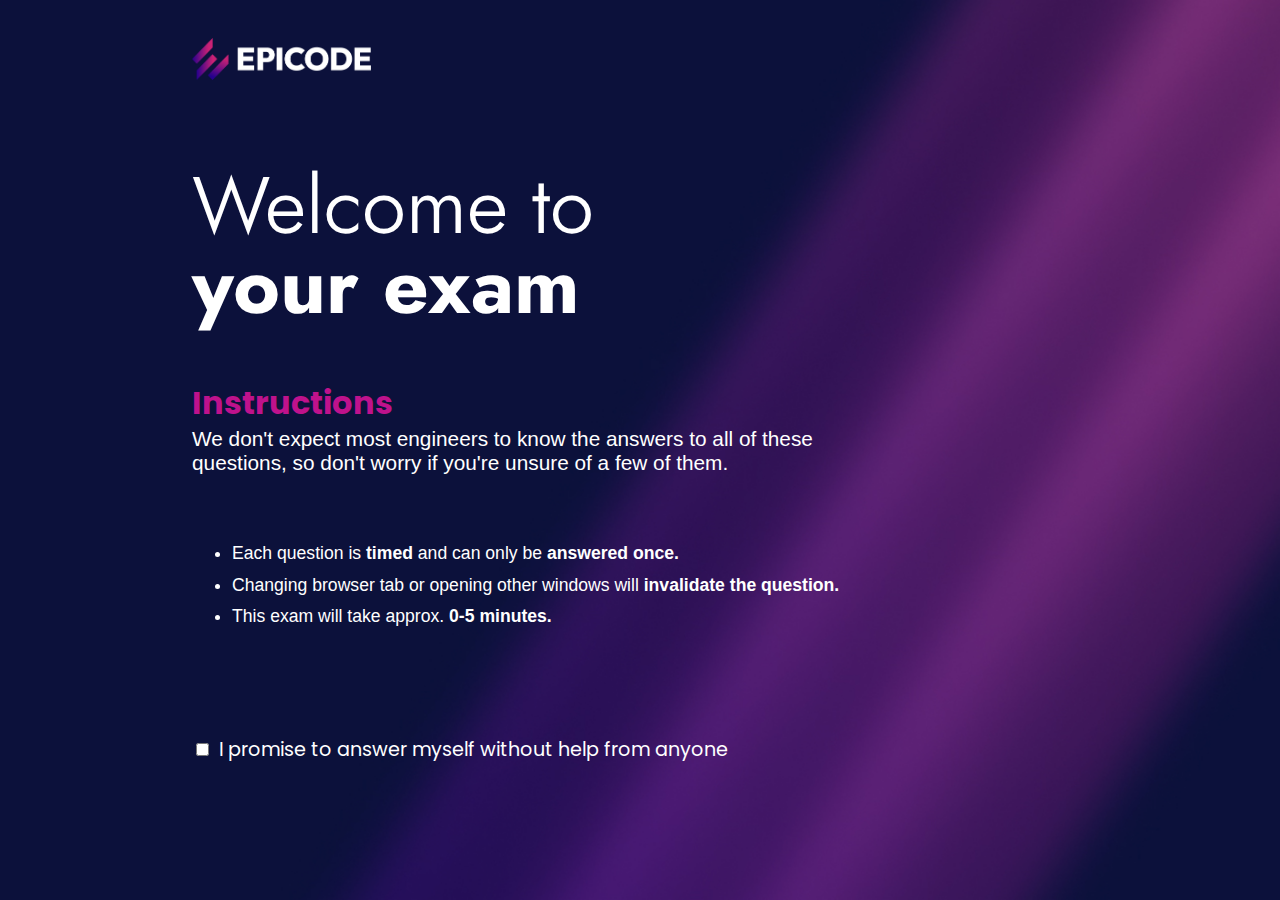
<file: progetto finito/index.html>
<!DOCTYPE html>
<html lang="en">

<head>
    <meta charset="UTF-8">
    <meta name="viewport" content="width=device-width, initial-scale=1.0">
    <title>Document</title>
    <link rel="stylesheet" href="../progetto finito/asset/css/stylesheet.css"> <!--FILE CSS-->
    <link rel="preconnect" href="https://fonts.googleapis.com">
    <link rel="preconnect" href="https://fonts.gstatic.com" crossorigin>
    <link href="https://fonts.googleapis.com/css2?family=Poppins:wght@600&display=swap" rel="stylesheet">
    <link rel="preconnect" href="https://fonts.googleapis.com">
    <link rel="preconnect" href="https://fonts.gstatic.com" crossorigin>
    <link href="https://fonts.googleapis.com/css2?family=Jost:ital,wght@0,350;1,350&display=swap" rel="stylesheet">
    <link rel="preconnect" href="https://fonts.googleapis.com">
    <link rel="preconnect" href="https://fonts.gstatic.com" crossorigin>
    <link href="https://fonts.googleapis.com/css2?family=Jost:ital,wght@0,900;1,900&display=swap" rel="stylesheet">
</head>

<body style="text-align: left;">  
    <header>
        <img id="logo_epicode" src="./asset/img/epicode_logo.png"> <!--LOGO EPICODE ALTO A SX-->
    </header>
    <section>
        <h1 class="welcome">Welcome to <br><span class="bold" class="exam">your exam</span></h1>
        <div>
            <h3 id="viola" class="bold">Instructions</h3> <!--SCRITTA IN VIOLA-->
            <p id="par1pag">We don't expect most engineers to know the answers to all of these <br> questions, so don't
                worry if you're unsure
                of a few of them.</p>
        </div>
        <div>
            <ul id="ul1pagina"> <!--Lista con i pallini-->
                <li>Each question is <span class="bold">timed</span> and can only be <span class="bold">answered
                        once.</span></li>
                <li>Changing browser tab or opening other windows will <span class="bold">invalidate the
                        question.</span>
                </li>
                <li>This exam will take approx. <span class="bold">0-5 minutes.</span></li>
            </ul>
        </div>
        <div class="input-container">
            <form action="./quiz.html" class="form-flex"> <!--inserire percorso alla seconda pagina-->
                <div class="input-group">
                    <input type="checkbox" name="checkbox" value="accetto"
                        oninvalid="this.setCustomValidity('Must be accepted')" oninput="this.setCustomValidity('')"
                        required>
                    <span class="flex-grow">I promise to answer myself without help from anyone</span>
                </div>
                <!-- TASTO AZZURRINO PER PROCEDERE -->
                <button id="btn" class="bold" type="submit" name="submit" value="PROCEED">PROCEED</button>
            </form>
        </div>
    </section>
    <script src="./asset/script/indexjs.js"></script>
</body>

</html>
</file>
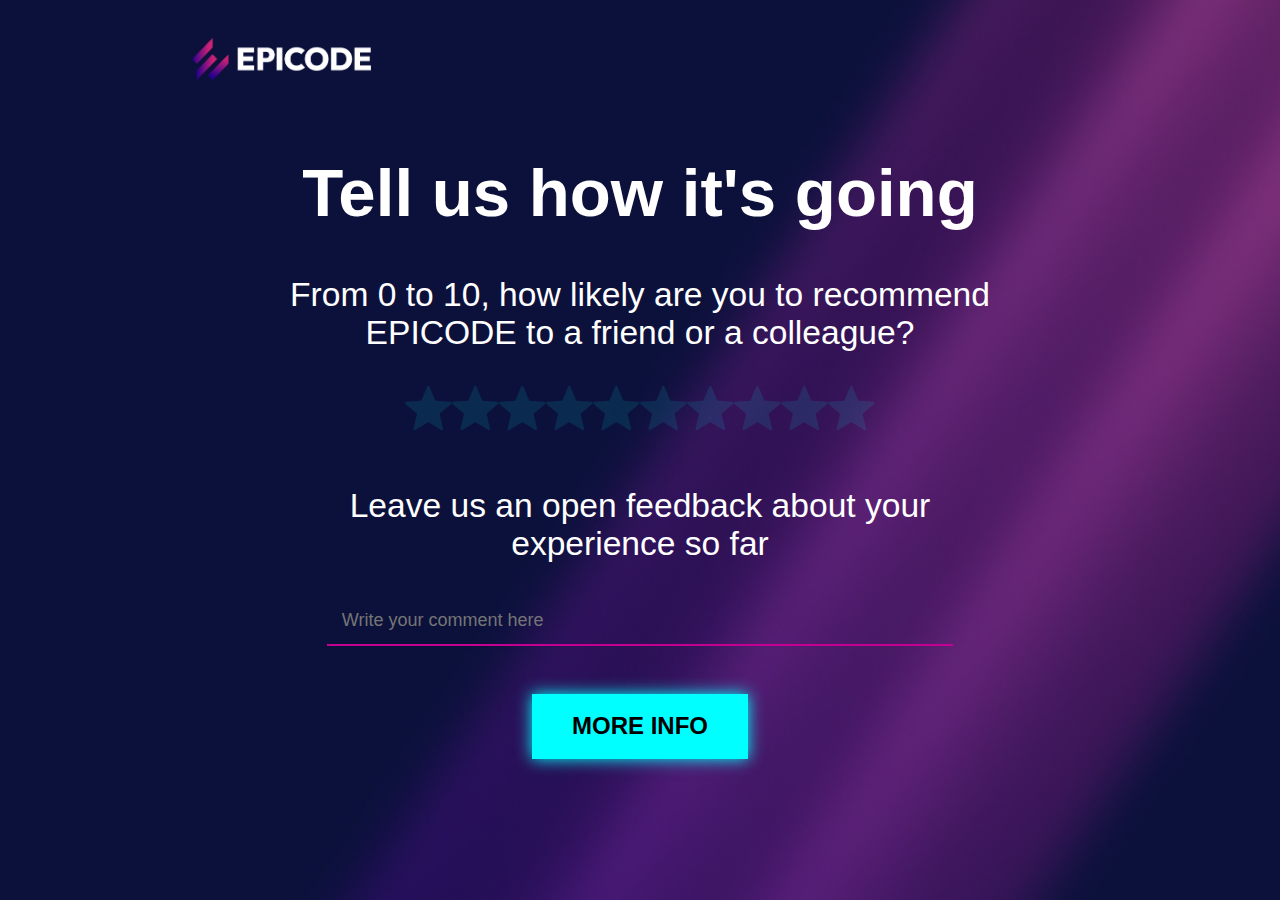
<file: progetto finito/feedback.html>
<!DOCTYPE html>
<html lang="en">

<head>
    <meta charset="UTF-8">
    <meta name="viewport" content="width=device-width, initial-scale=1.0">
    <title>Document</title>
    <link rel="stylesheet" href="./asset/css/stylesheet.css">
</head>

<body>
    <!-- Intestazione -->
    <header>
        <!-- Logo di Epicode -->
        <img id="logo_epicode" src="./asset/img/epicode_logo.png" alt="">
    </header>

    <!-- Sezione principale -->
    <section id="section4pagina">
        <!-- Titolo -->
        <div>
            <h1 id="h1Pag4">Tell us how it's going</h1>
        </div>

        <!-- Testo di presentazione -->
        <div class="testo">
            <p> From 0 to 10, how likely are you to recommend EPICODE to a friend or a colleague?</p>
        </div>
        <!-- Stelle per la valutazione -->
        <div id="stelle">
            <p id="timer" style="display:none"></p>
            <img id="star1" src="./asset/img/star.svg" alt="">
            <img id="star2" src="./asset/img/star.svg" alt="">
            <img id="star3" src="./asset/img/star.svg" alt="">
            <img id="star5" src="./asset/img/star.svg" alt="">
            <img id="star3" src="./asset/img/star.svg" alt="">
            <img id="star6" src="./asset/img/star.svg" alt="">
            <img id="star7" src="./asset/img/star.svg" alt="">
            <img id="star8" src="./asset/img/star.svg" alt="">
            <img id="star9" src="./asset/img/star.svg" alt="">
            <img id="star10" src="./asset/img/star.svg" alt="">
        </div>
        <div id="sottocomment"></div>
        <!-- Testo di valutazione -->
        <div class="testo">
            <p>Leave us an open feedback about your experience so far</p>
        </div>
        <!-- Form -->
        <div id="scrittura">
            <form>
                <input type="text" placeholder="Write your comment here">
            </form>
            <a href="https://epicode.com/it/corso-web-developer/"><button class="styleButton4Pagina">MORE INFO</button></a>
        </div>
    </section>
    <!-- SCRIPT -->
    <script src="./asset/script/indexjs.js"></script>
</body>

</html>
</file>
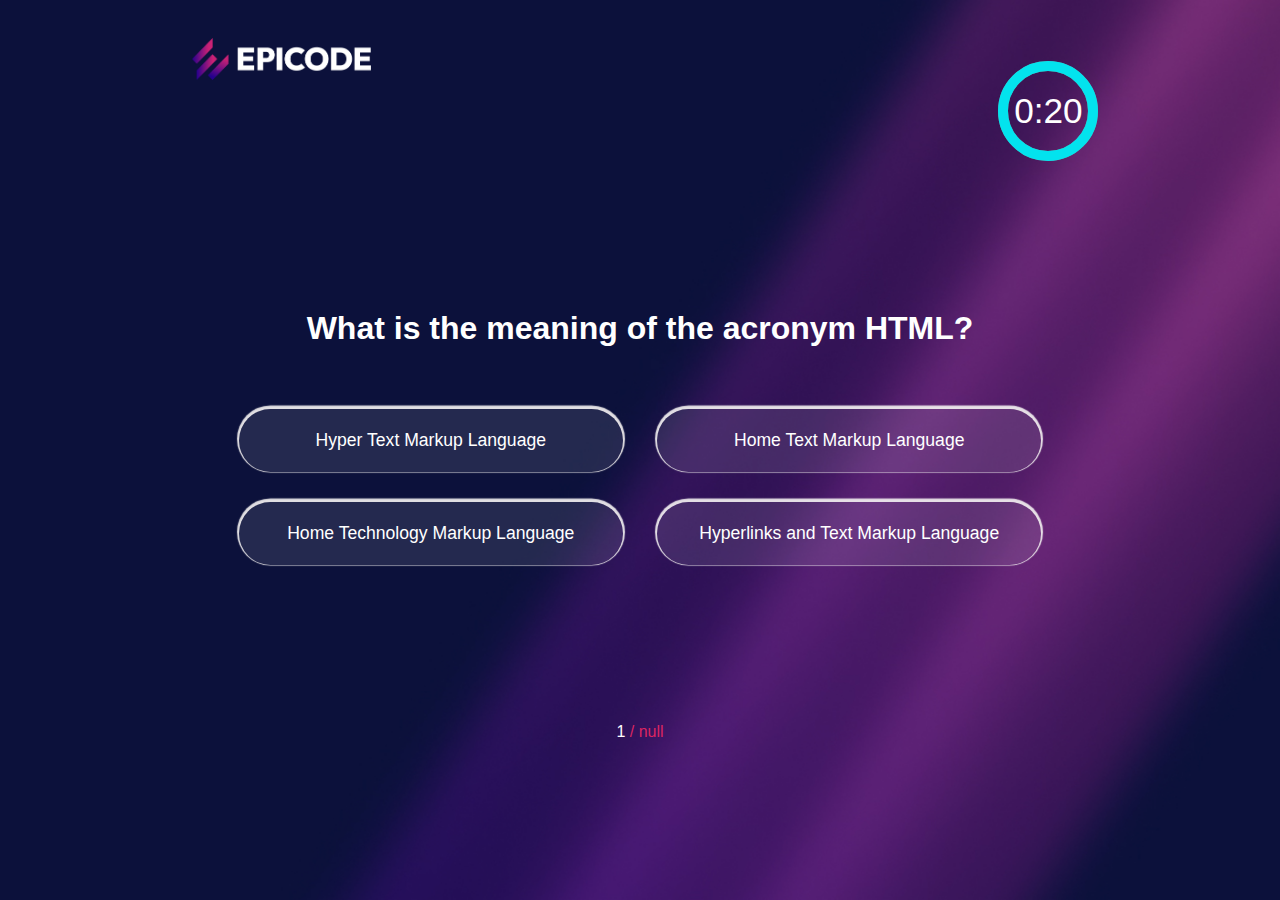
<file: progetto finito/quiz.html>
<!DOCTYPE html>
<html lang="en">
<head>
    <meta charset="UTF-8">
    <meta name="viewport" content="width=device-width, initial-scale=1.0">
    <link rel="stylesheet" href="./asset/css/stylesheet.css">
    <title>Benchmark Page</title>
</head>

<body>
    <img src="./asset/img/epicode_logo.png" alt="logo" id="logo_epicode">

    <div id="timer"></div>                                                  <!------Contenitore timer-->

    <div id="quiz">                                                         <!------Contenitore domande e risposte-->
        <h1 id="domanda">Domanda</h1>

        <div id="button_risposte">

        </div>

    </div>
 
    <div id="question">
        <span id="ndomanda">QUESTION N </span><span id="totdomande"></span>  <!------Domanda corrente su domande totali-->
    </div>

    <script src="./asset/script/indexjs.js"></script>
</body>

</html>
</file>
<file: progetto finito/asset/css/stylesheet.css>
body {
    background-image: url("../img/bg.jpg");
    background-repeat: no-repeat;
    background-size: cover;
    padding: 3% 8% 0% 8%;
    color: white; 
    width: 70%;
    margin: 0 auto;
    font-family: "Poppins", sans-serif;
}
#logo_epicode{
    width: 20%;
    margin-bottom: 2.8vh;
}

.welcome {
    font-size: 80px; /* dimensione del testo per "Welcome to" */
    line-height: 1;
    font-family: "Jost", sans-serif;
    font-optical-sizing: auto;
    font-weight: 350;
    font-style: normal;
}

.exam {
    font-size: 60px;
    font-family: "Poppins", sans-serif;
  font-weight: 900;
  font-style: normal;
}

.bold {
    font-weight: bold;
}

#viola {
    color: #BF128C;
    font-family: "Poppins", sans-serif;
    font-size: 2em;
    margin: 0
}

#par1pag {
    font-family:Arial, Helvetica, sans-serif;
    margin: 0 0 7vh 0;
    font-size:1.3em;
}

#ul1pagina {
    font-family: Arial, Helvetica, sans-serif;
    line-height: 1.8;
    font-size: 1.1em;
}

.form-flex {
    margin-top: 10vh;
    font-family: "Poppins", sans-serif;
    margin-bottom: 7vh;
}

#btn {
    color: rgb(41, 0, 35);
    background-color: #00FFFF;
    border: none;
    box-shadow: 0 0 10px #00FFFF;
    cursor: pointer; 
    font-size: 1.5em;
    margin-left: 25em;
    height: 4rem;
    width: 12em;
}


.form-flex {
    display: flex;
    align-items: center; /* Allinea verticalmente gli elementi */
}

.input-group {
    display: flex; /* Rendi i suoi figli un flex item */
    align-items: center; /* Allinea verticalmente gli elementi */
    margin-bottom: 10px; /* Aggiungi spazio tra i gruppi di input */
}

.input-group input {
    margin-right: 10px; /* Aggiungi spazio tra l'input e il testo */
}

.flex-grow {
    flex-grow: 1; /* Fai espandere lo span per occupare lo spazio rimanente */
    width: max-content;
    font-size:1.2em
}

/*----------------------------seconda pagina --------------------------------------------------*/


#domanda {
    color: white;
}

#quiz {
    text-align: center;  
    font-size: 1em;
    margin-top: 3em; 
    height: 50vh;
    align-content: center;
}
 
.fade {                                         /*--------classe per la dissolvenza ----------*/
  opacity: 0;
  transition: opacity 0.3s ease-in-out;  
}

#button_risposte{
  margin-top: 1.6em;
  display: inline-block;
} 

.risposta {                                      /*--------classe per la dissolvenza ----------*/
    width: 30vw;
    height: 7vh;
    margin: 15px;
    border-radius: 100px;
    background: transparent; 
    color: white;
    background-color: rgba(255, 255, 255, 0.1);
    border: none; 
    font-size: 1.1em;
    box-shadow: 0 -1.5px 1px 2px rgba(244, 242, 242, 0.915);
}


.risposta:hover {                                 /*----------colore bottone risposta al passaggio del cursore ---*/
  cursor: pointer;
  background: rgba(237, 26, 230, 0.288);
}

#question {
    text-align: center;
    margin-top: 4em;
}

#ndomanda {
    color: white;
}

#totdomande {
    color: rgb(219, 37, 97);
}

.score{
  font-size: 2.5em;
  margin-top: 15%;
}

.correct{                                           /*-------colore bottone risposta alla selezione della domanda corretta ---*/                          
    width: 30vw;
    height: 7vh;
    margin: 15px;
    border-radius: 100px;
    background-color: green;
    color: white;
    border: none; 
    font-size: 1.1em;
    box-shadow: 0 -1.5px 1px 2px rgba(244, 242, 242, 0.915);
}

.wrong{                                             /*-------colore bottone risposta alla selezione della domanda corretta ---*/
    width: 30vw;
    height: 7vh;
    margin: 15px;
    border-radius: 100px;
    background-color:red;
    color: white;
    border: none; 
    font-size: 1.1em;
    box-shadow: 0 -1.5px 1px 2px rgba(244, 242, 242, 0.915);
}



/****************** inizio css timer ****************/

.base-timer {
    position: relative;
    width: 100px;
    height: 100px;
    margin-left: 90%;
    margin-top: -3em;
  }
  
  .base-timer__svg {
    transform: scaleX(-1);
  }
  
  .base-timer__circle {
    fill: none;
    stroke: none;
  }
  
  .base-timer__path-elapsed {
    stroke-width: 10px;
    stroke: grey;
  }
  
  .base-timer__path-remaining {
    stroke-width: 10px;
    stroke-linecap: round;
    transform: rotate(90deg);
    transform-origin: center;
    transition: 1s linear all;
    fill-rule: nonzero;
    stroke: currentColor;
  }
  
  .base-timer__path-remaining.green {
    color: rgb(3, 227, 238);
  }
  
  .base-timer__path-remaining.orange {
    color: orange;
  }
  
  .base-timer__path-remaining.red {
    color: red;
  }
  
  .base-timer__label {
    position: absolute;
    width: 50px;
    height: 30px;
    top: 35px;
    margin-left: 25px;
    display: flex;
    align-items: center;
    justify-content: center;
    font-size: 2.2em;
    color: white;
  }

  /*---------------------------------------CSS terza pagina-------------------------------------*/
  

#top_text h2{
    margin: 0;
    font-weight: bold;
    font-size: 4vw;
    text-align: center;
}
#top_text h4{
    margin: 0 0 4vh 0;
    text-align: center;
    font-size: 2vw
}

#container{
    margin: auto;
  padding: 10px;
  margin-bottom:5vh;
  text-align: center;
  display:flex;
  justify-content: space-between;
  align-items: center; /* Centra il contenuto verticalmente */
}

#container > div {
    flex-grow: 1;
}

#container > div:first-child,
#container > div:last-child {
    flex-basis: 50%;
}
.scritturaGiustaESbagliata{ /*corretto e wrong*/
    font-size: 4.7em;
    margin: 0;
}

#percentualegiusta, #percentualesbagliata { /*numeri e percentuale*/
    font-size: 4.7em;
    font-weight: 700;
    margin: 0;
}

#domandegiuste, #domandesbagliate{ /*    tot/10   */
    font-size: 2em;
    margin: 0;
}

#percentualegiusta, #domandegiuste, #correctB{ /*testo a sx del grafico*/
    color: rgb(0, 255,255)
}
#percentualesbagliata, #domandesbagliate, #wrongV{   /*testo a dx del grafico*/
    color:rgb(194, 18, 141) 
}

#btndiv{
    text-align: center;
}
#rateUs{ /*bottone in fondo*/
    background: none;
    border: 1px solid white;
    box-shadow: 0 0 10px #00FFFF;
    box-shadow: 0 0 10px #00FFFF;
    color: white;
    padding: 8px 26px;
    cursor: pointer;
    text-align: center;
    font-size: 2vw
}

/*--------------------------4 pagina stile-----------------------*/

/* Stile della sezione principale */
#section4pagina{
    width: 80%;
    margin: 0 auto;
    text-align: center;
}

/* Stile del titolo */
#h1Pag4{
    font-size: 4.2em;
    padding:0 auto ;
}

/* Stile del testo generico */
.testo{
    font-size: 2.1em;
}


/* Stile delle stelle per la valutazione */
#stelle{
    padding-bottom: 1.4em;
    cursor: pointer;
    display: flex;
    justify-content: center;
}

/* Stile dell'input del modulo */
#scrittura input{
    width: 85%;
    background: transparent;
    border: none;
    border-bottom: solid 2px #C40090;
    height: 5vh;
    font-size: 2vh;
    color: white;
    padding-left: 15px;
}


#scrittura input:focus{
    outline: none;
}

/* Stile del pulsante "More Info" */
.styleButton4Pagina{
    background-color: #00FFFF;
    border: none;
    width: 9em;
    height: 2.7em;
    font-weight: 799;
    box-shadow: 0 0 15px #00FFFF; 
    cursor: pointer;
    margin-top: 2em;
    font-size: 1.5em;
}

/* Stile delle immagini delle stelle */
#stelle img {
    opacity: 0.1;
    transition: opacity 0.2s ease;
    cursor: pointer;
}

/* Stile delle immagini delle stelle al passaggio del mouse */
#stelle img:hover,
#stelle img.active {
    opacity: 0.6;
}

/* Stile delle immagini delle stelle cliccate */
#stelle img.clicked {
    opacity: 1;
}

/* Stile del testo del commento */
.comment-text {
    margin: 0; 
    margin-left: 10px; /* Aggiunge uno spazio tra le stelle e il paragrafo */
    font-size: 1.5em; /* Imposta la dimensione del carattere del commento */
    color: #faf6f6;
    align-self: center; /* Colore del testo del commento */
}

/* Stile per il commento visibile */
.comment-text.visible {
    display: inline-block;
    align-self: center;
}
</file>
